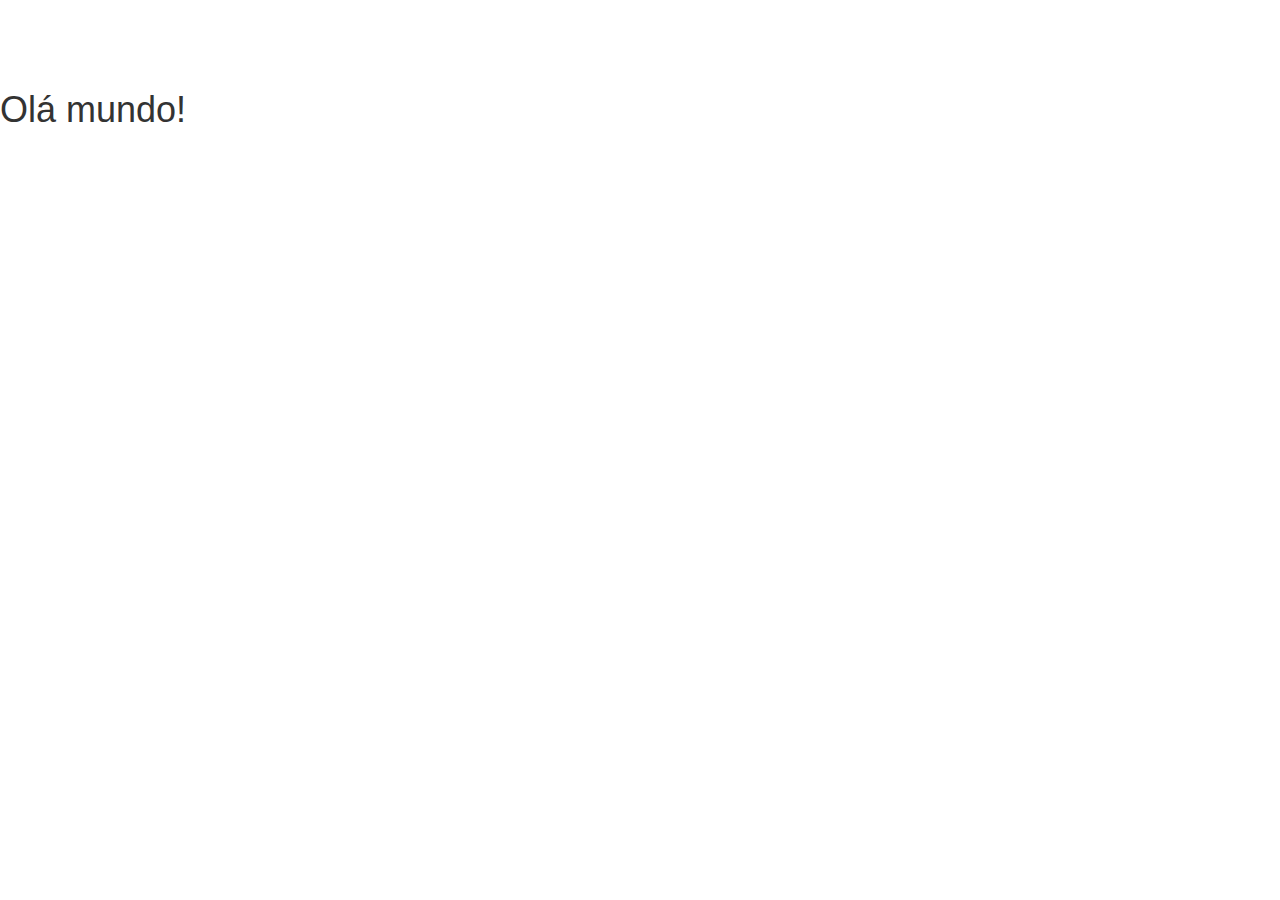
<file: Nova pasta/Bootstrap3/aula01.html>
<!DOCTYPE html>
<html>
    <head>
        <title>Curso Bootstrap3 - Devmedia</title>
        
        <!-- define a viewport -->
        <meta name="viewport" content="width=device-width, initial-scale=1.0" >
        
        <!-- adicionar CSS Bootstrap -->
        <link href="css/bootstrap.min.css" rel="stylesheet" media="screen">
        
        <!-- css personalizado -->
        <link href="css/estilo.css" rel="stylesheet" media="screen">
    </head>
    <body>
        
        <h1>Olá mundo!</h1>
       
        <script src="js/jquery-1.11.1.min.js"></script>
        <script src="js/bootstrap.min.js"></script>
        <script src="js/main.js"></script>
    </body>
</html>
</file>
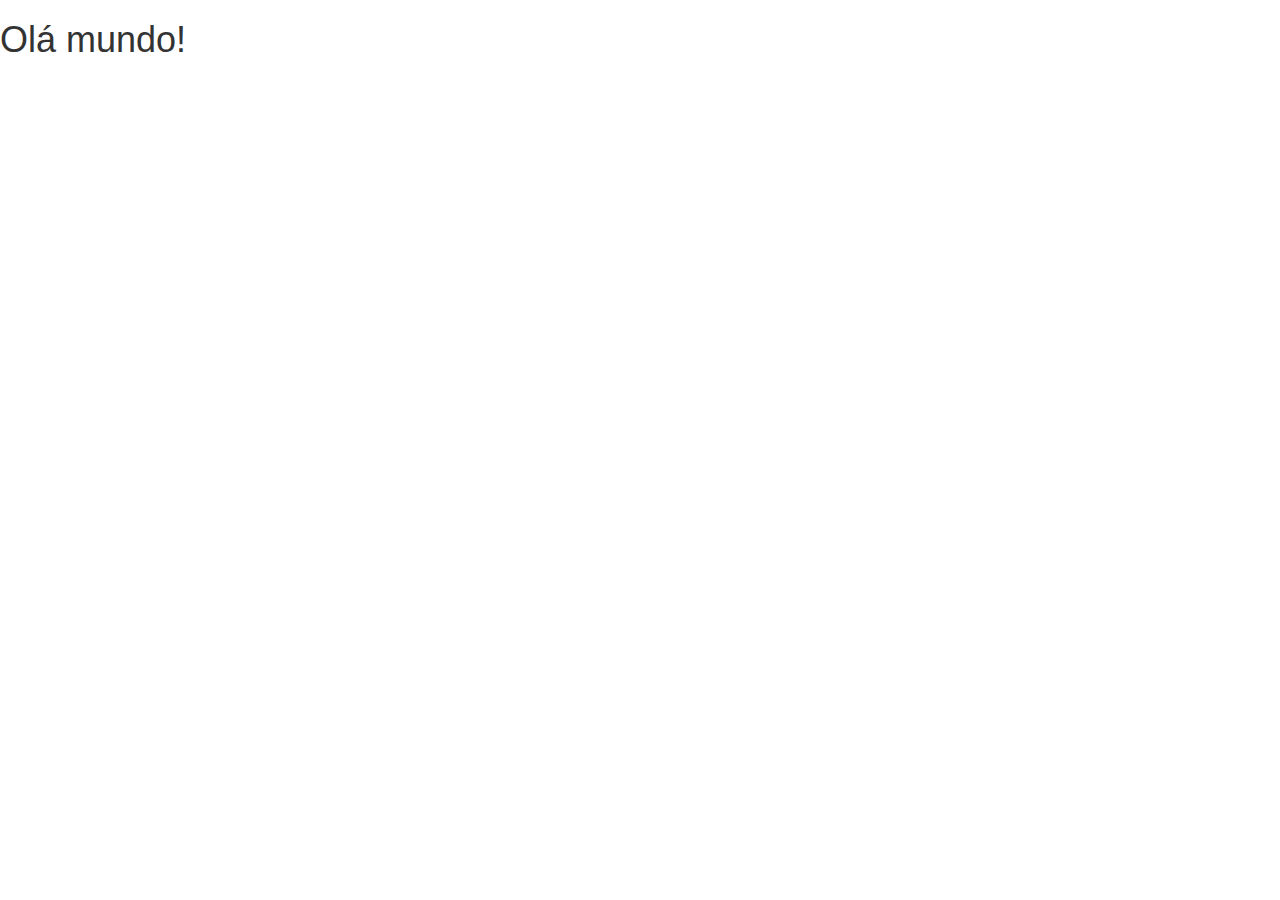
<file: Nova pasta/Bootstrap3/aula01_cdn.html>
<!DOCTYPE html>
<html>
    <head>
        <title>Curso Bootstrap3 - Devmedia</title>
        
        <!-- define a viewport -->
        <meta name="viewport" content="width=device-width, initial-scale=1.0" >
        
        <!-- adicionar CSS Bootstrap -->
        <link href="//maxcdn.bootstrapcdn.com/bootstrap/3.2.0/css/bootstrap.min.css" rel="stylesheet" media="screen">
    </head>
    <body>
        
        <h1>Olá mundo!</h1>
       
        <script src="js/jquery-1.11.1.min.js"></script>
        <script src="//maxcdn.bootstrapcdn.com/bootstrap/3.2.0/js/bootstrap.min.js"></script>
        <script src="js/main.js"></script>
    </body>
</html>
</file>
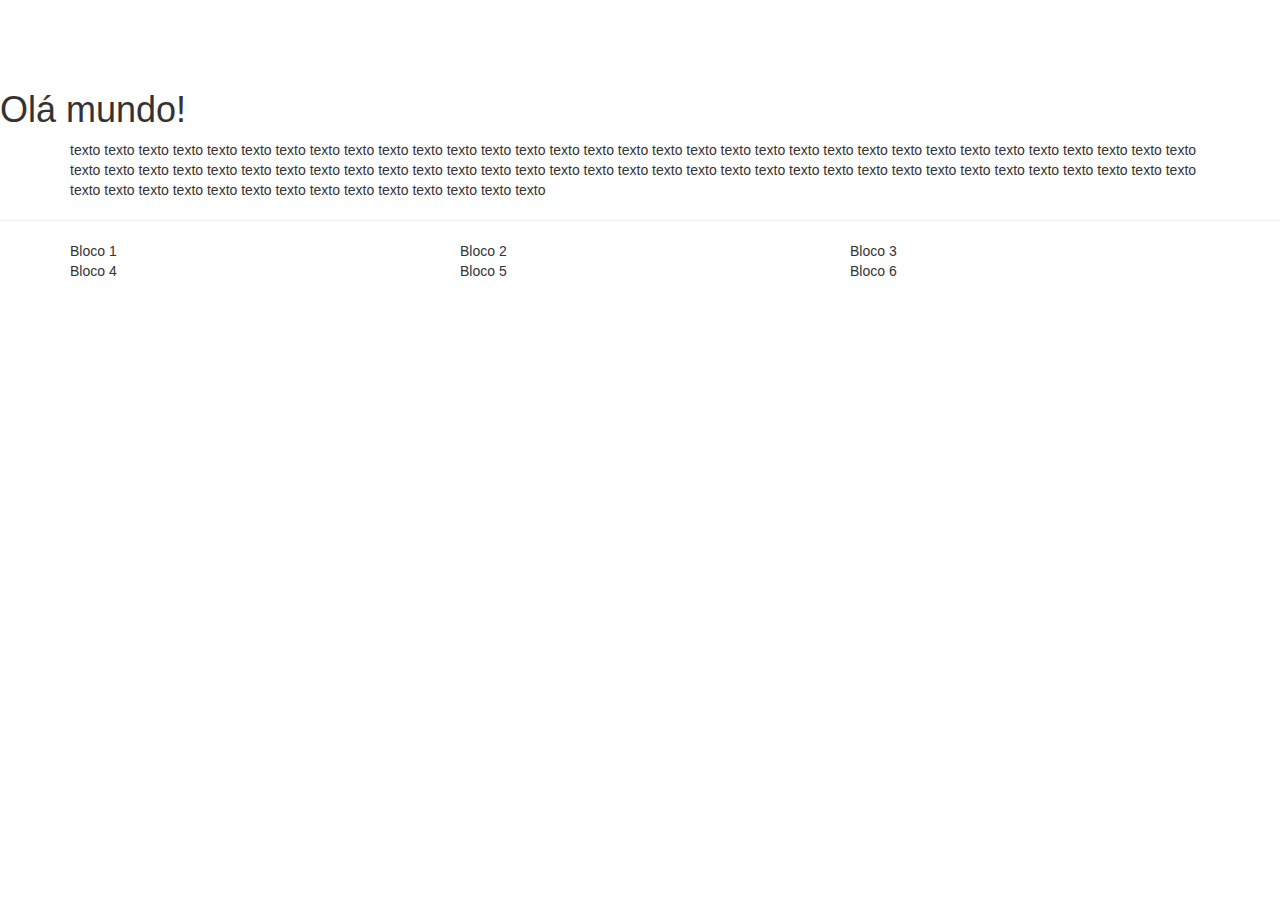
<file: Nova pasta/Bootstrap3/aula03.html>
<!DOCTYPE html>
<html>
    <head>
        <title>Curso Bootstrap3 - Devmedia</title>
        
        <!-- define a viewport -->
        <meta name="viewport" content="width=device-width, initial-scale=1.0" >
        <meta charset="utf-8">
        
        <!-- adicionar CSS Bootstrap -->
        <link href="css/bootstrap.min.css" rel="stylesheet" media="screen">
        
        <!-- css personalizado -->
        <link href="css/estilo.css" rel="stylesheet" media="screen">
    </head>
    <body>
        
        <h1>Olá mundo!</h1>
       
        <div class="container">
            
            texto texto texto texto texto texto texto texto texto texto texto texto texto texto texto texto texto texto texto texto texto texto texto texto texto texto texto texto texto texto texto texto texto texto texto texto texto texto texto texto texto texto texto texto texto texto texto texto texto texto texto texto texto texto texto texto texto texto texto texto texto texto texto texto texto texto texto texto texto texto texto texto texto texto texto texto texto texto texto texto 
            
        </div>
        
        <hr />
        
        <div class="container">
            
            <div class="row">
            
                <div class="col-xs-12 col-md-4 col-lg-4">Bloco 1</div>
                <div class="col-xs-12 col-md-4 col-lg-4">Bloco 2</div>
                <div class="col-xs-12 col-md-4 col-lg-4">Bloco 3</div>
            
            </div>
            
            <div class="row">
            
                <div class="col-xs-4 col-md-4 col-lg-4">Bloco 4</div>
                <div class="col-xs-4 col-md-4 col-lg-4">Bloco 5</div>
                <div class="col-xs-4 col-md-4 col-lg-4">Bloco 6</div>
            
            </div>
            
        </div>
        
        <script src="js/jquery-1.11.1.min.js"></script>
        <script src="js/bootstrap.min.js"></script>
        <script src="js/main.js"></script>
    </body>
</html>
</file>
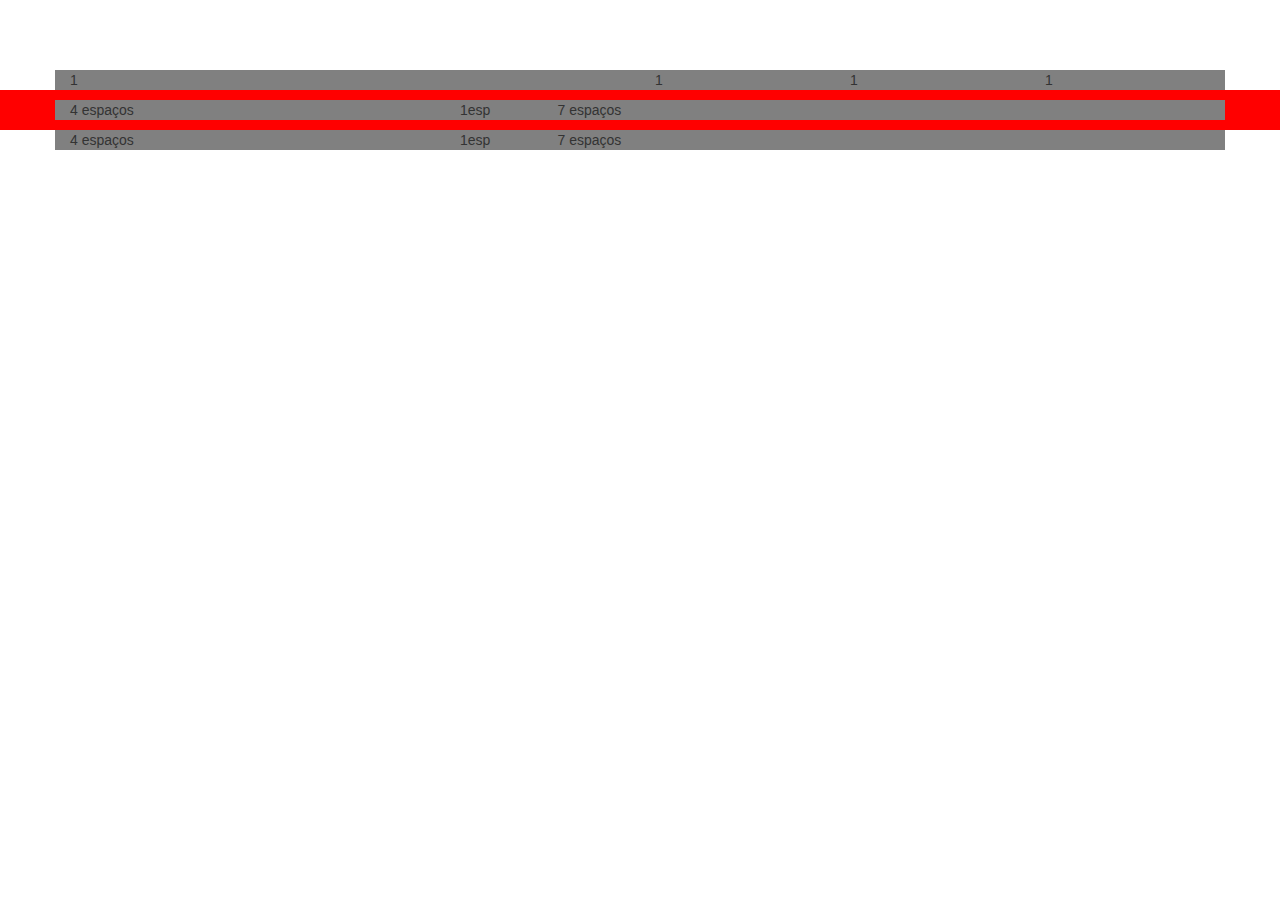
<file: Nova pasta/Bootstrap3/aula04.html>
<!DOCTYPE html>
<html>
    <head>
        <title>Curso Bootstrap3 - Devmedia</title>
        
        <!-- define a viewport -->
        <meta name="viewport" content="width=device-width, initial-scale=1.0" >
        <meta charset="utf-8">
        
        <!-- adicionar CSS Bootstrap -->
        <link href="css/bootstrap.min.css" rel="stylesheet" media="screen">
        
        <!-- css personalizado -->
        <link href="css/estilo.css" rel="stylesheet" media="screen">
    </head>
    <body>
        
        <div class="container">
            <div class="row">
                <div class="col-md-6 linhaCinza">1</div>
                <div class="col-md-2 linhaCinza">1</div>
                <div class="col-md-2 linhaCinza">1</div>
                <div class="col-md-2 linhaCinza">1</div>
            </div>
        </div>
        
        <div class="linhaPersonalizada">
            <div class="container">
                <div class="row">
                    <div class="col-md-4 linhaCinza">4 espaços</div>
                    <div class="col-md-1 linhaCinza">1esp</div>
                    <div class="col-md-7 linhaCinza">7 espaços</div>
                </div>
            </div>
        </div>

        <div class="container">
            <div class="row">
                <div class="col-md-4 linhaCinza">4 espaços</div>
                <div class="col-md-1 linhaCinza">1esp</div>
                <div class="col-md-7 linhaCinza">7 espaços</div>
            </div>
        </div>
        
        <script src="js/jquery-1.11.1.min.js"></script>
        <script src="js/bootstrap.min.js"></script>
        <script src="js/main.js"></script>
    </body>
</html>
</file>
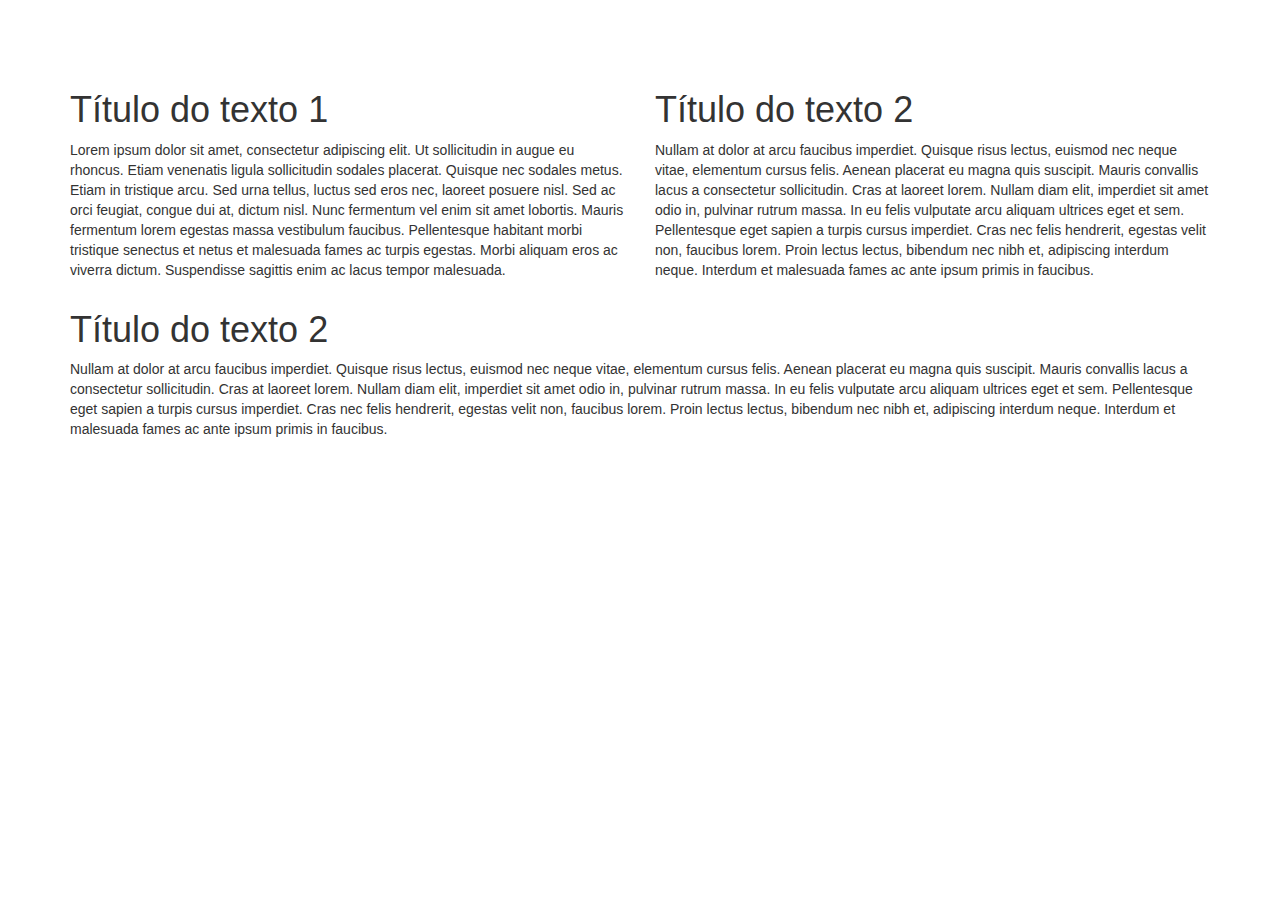
<file: Nova pasta/Bootstrap3/aula05.html>
<!DOCTYPE html>
<html>
    <head>
        <title>Curso Bootstrap3 - Devmedia</title>
        
        <!-- define a viewport -->
        <meta name="viewport" content="width=device-width, initial-scale=1.0" >
        <meta charset="utf-8">
        
        <!-- adicionar CSS Bootstrap -->
        <link href="css/bootstrap.min.css" rel="stylesheet" media="screen">
        
        <!-- css personalizado -->
        <link href="css/estilo.css" rel="stylesheet" media="screen">
    </head>
    <body>
        
        <div class="container">
            <div class="row">
                <div class="col-xs-12 col-sm-4 col-md-6">
                    <h1>Título do texto 1</h1>
                    <p>Lorem ipsum dolor sit amet, consectetur adipiscing elit. Ut sollicitudin in augue eu rhoncus. Etiam venenatis ligula sollicitudin sodales placerat. Quisque nec sodales metus. Etiam in tristique arcu. Sed urna tellus, luctus sed eros nec, laoreet posuere nisl. Sed ac orci feugiat, congue dui at, dictum nisl. Nunc fermentum vel enim sit amet lobortis. Mauris fermentum lorem egestas massa vestibulum faucibus. Pellentesque habitant morbi tristique senectus et netus et malesuada fames ac turpis egestas. Morbi aliquam eros ac viverra dictum. Suspendisse sagittis enim ac lacus tempor malesuada.</p>
                </div>
                
                <div class="col-xs-12 col-sm-4 col-md-6">
                    <h1>Título do texto 2</h1>
                    <p>Nullam at dolor at arcu faucibus imperdiet. Quisque risus lectus, euismod nec neque vitae, elementum cursus felis. Aenean placerat eu magna quis suscipit. Mauris convallis lacus a consectetur sollicitudin. Cras at laoreet lorem. Nullam diam elit, imperdiet sit amet odio in, pulvinar rutrum massa. In eu felis vulputate arcu aliquam ultrices eget et sem. Pellentesque eget sapien a turpis cursus imperdiet. Cras nec felis hendrerit, egestas velit non, faucibus lorem. Proin lectus lectus, bibendum nec nibh et, adipiscing interdum neque. Interdum et malesuada fames ac ante ipsum primis in faucibus. </p>
                </div>
                
                <div class="col-xs-12 col-sm-4 col-md-12">
                    <h1>Título do texto 2</h1>
                    <p>Nullam at dolor at arcu faucibus imperdiet. Quisque risus lectus, euismod nec neque vitae, elementum cursus felis. Aenean placerat eu magna quis suscipit. Mauris convallis lacus a consectetur sollicitudin. Cras at laoreet lorem. Nullam diam elit, imperdiet sit amet odio in, pulvinar rutrum massa. In eu felis vulputate arcu aliquam ultrices eget et sem. Pellentesque eget sapien a turpis cursus imperdiet. Cras nec felis hendrerit, egestas velit non, faucibus lorem. Proin lectus lectus, bibendum nec nibh et, adipiscing interdum neque. Interdum et malesuada fames ac ante ipsum primis in faucibus. </p>
                </div>
            </div>
        </div>
        
        <script src="js/jquery-1.11.1.min.js"></script>
        <script src="js/bootstrap.min.js"></script>
        <script src="js/main.js"></script>
    </body>
</html>
</file>
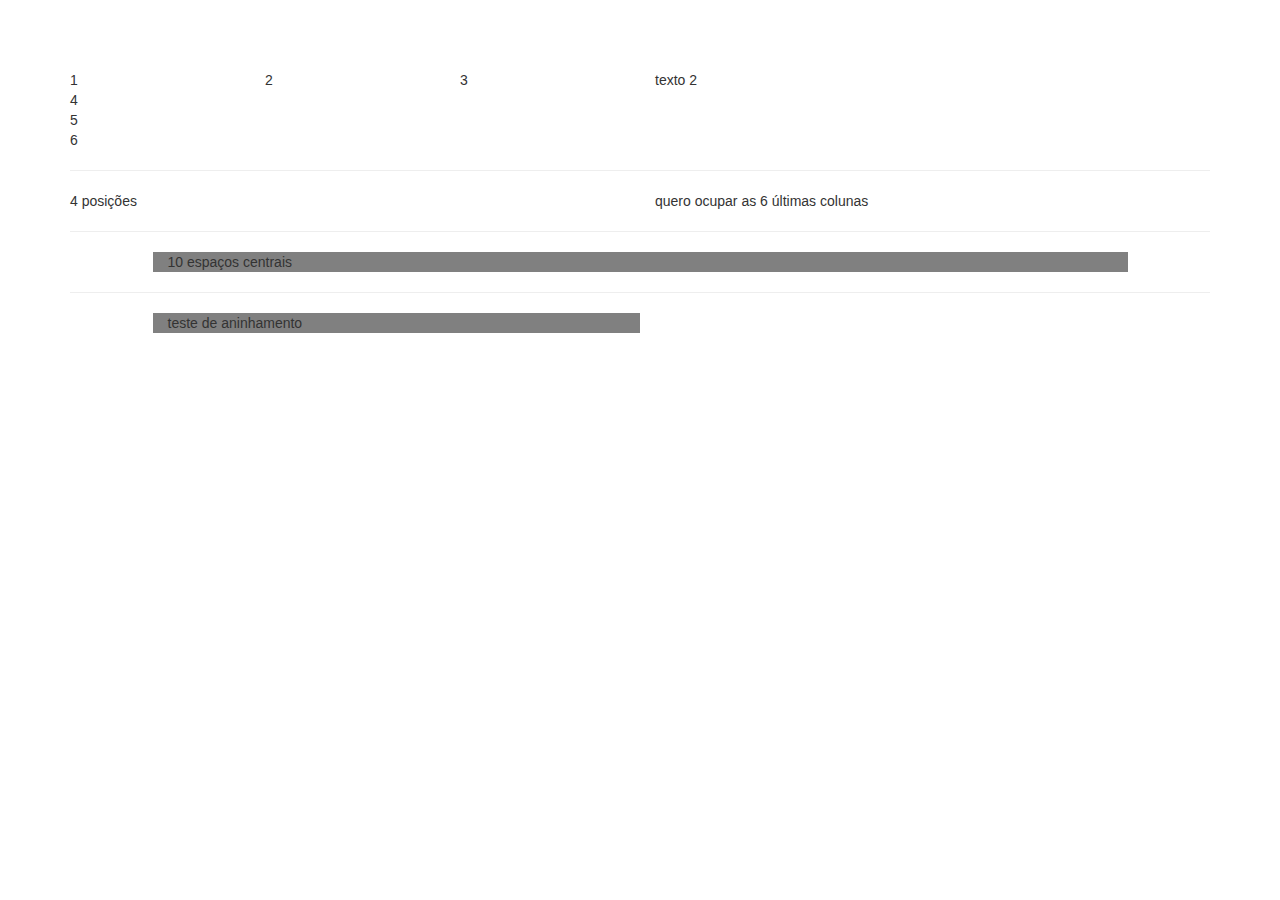
<file: Nova pasta/Bootstrap3/aula06.html>
<!DOCTYPE html>
<html>
    <head>
        <title>Curso Bootstrap3 - Devmedia</title>
        
        <!-- define a viewport -->
        <meta name="viewport" content="width=device-width, initial-scale=1.0" >
        <meta charset="utf-8">
        
        <!-- adicionar CSS Bootstrap -->
        <link href="css/bootstrap.min.css" rel="stylesheet" media="screen">
        
        <!-- css personalizado -->
        <link href="css/estilo.css" rel="stylesheet" media="screen">
    </head>
    <body>
        
        <div class="container">
            <div class="row">
                <div class="col-xs-6">
                    
                    <div class="row">
                        <div class="col-xs-4">1</div>
                        <div class="col-xs-4">2</div>
                        <div class="col-xs-4">3</div>
                    </div>
                    
                    <div class="row">
                        <div class="col-xs-4 col-sm-12">4</div>
                        <div class="col-xs-4 col-sm-12">5</div>
                        <div class="col-xs-4 col-sm-12">6</div>
                    </div>
                    
                </div>
                
                <div class="col-xs-6">
                    texto 2
                </div>
            </div>
            
            <hr />
            
            <div class="row">
                <div class="col-xs-4">
                    4 posições
                </div>
                <div class="col-xs-6 col-xs-offset-2">quero ocupar as 6 últimas colunas</div>
            </div>
            
            <hr />
            
            <div class="row">
                <div class="col-xs-10 col-xs-offset-1 linhaCinza">
                    10 espaços centrais
                </div>
            </div>
            
            <hr />
            
            <div class="row">
                <div class="col-xs-12">
                    <div class="row">
                        <div class="col-xs-12 col-md-6">
                            <div class="row">
                                <div class="col-xs-12 col-md-10 col-md-offset-2 linhaCinza">
                                    teste de aninhamento
                                </div>
                            </div>
                        </div>
                    </div>
                </div>
            </div>
            
            <div class="row"></div>
        </div>
        
        <script src="js/jquery-1.11.1.min.js"></script>
        <script src="js/bootstrap.min.js"></script>
        <script src="js/main.js"></script>
    </body>
</html>
</file>
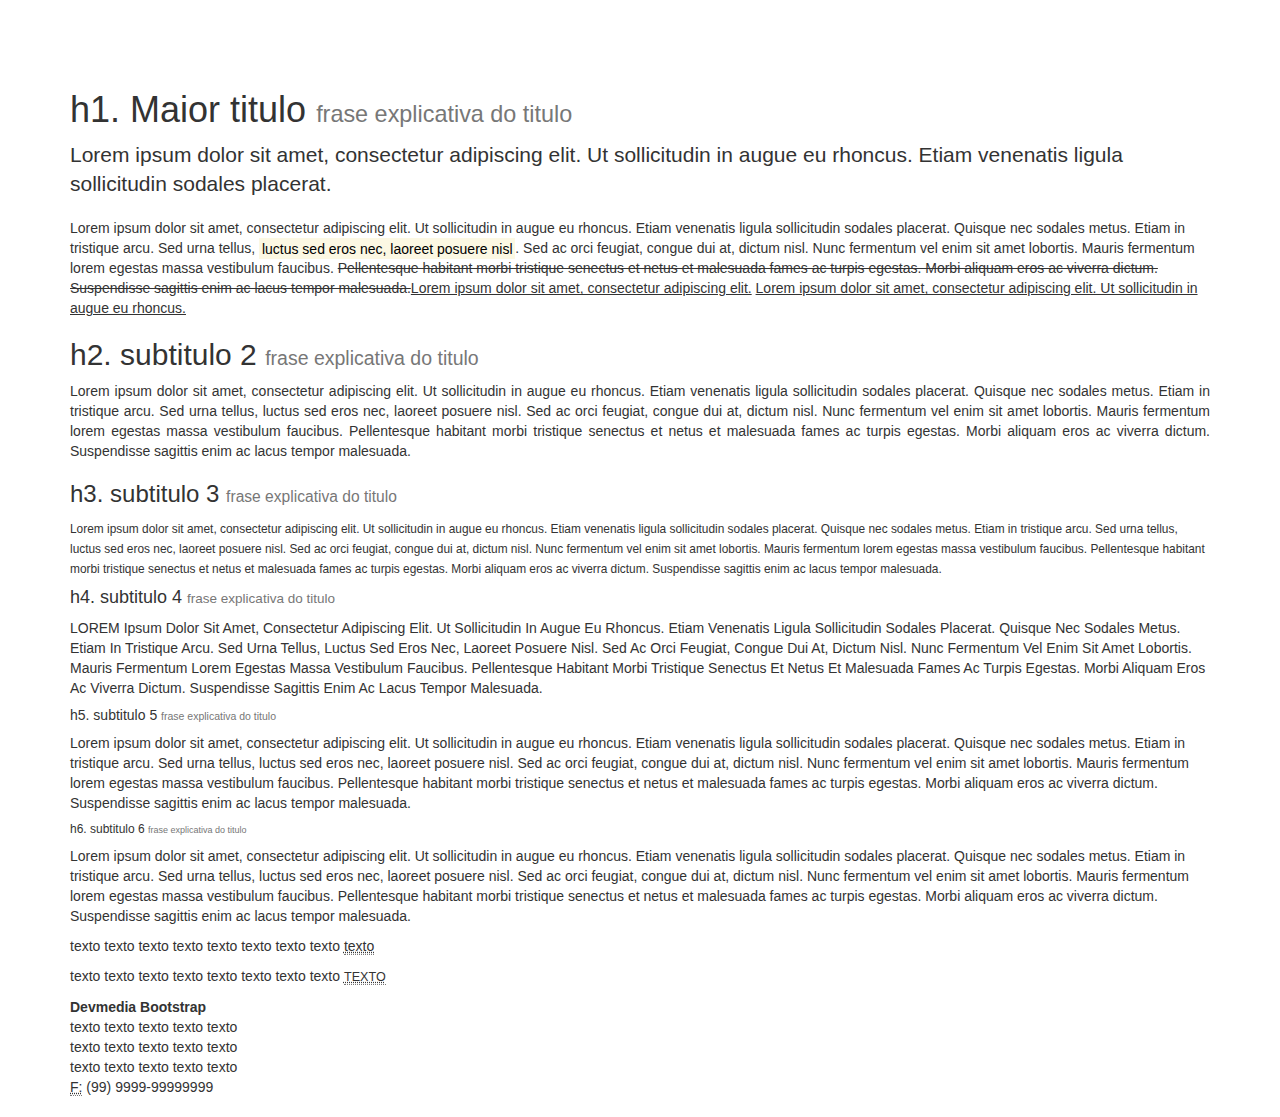
<file: Nova pasta/Bootstrap3/aula07.html>
<!DOCTYPE html>
<html>
    <head>
        <title>Curso Bootstrap3 - Devmedia</title>
        
        <!-- define a viewport -->
        <meta name="viewport" content="width=device-width, initial-scale=1.0" >
        <meta charset="utf-8">
        
        <!-- adicionar CSS Bootstrap -->
        <link href="css/bootstrap.min.css" rel="stylesheet" media="screen">
        
        <!-- css personalizado -->
        <link href="css/estilo.css" rel="stylesheet" media="screen">
    </head>
    <body>
        <div class="container">
            <div class="row">
                <div class="col-xs-12">
                    <h1>h1. Maior titulo <small>frase explicativa do titulo</small></h1>
                    
                    <p class="lead">Lorem ipsum dolor sit amet, consectetur adipiscing elit. Ut sollicitudin in augue eu rhoncus. Etiam venenatis ligula sollicitudin sodales placerat. </p>
                    
                    <p>Lorem ipsum dolor sit amet, consectetur adipiscing elit. Ut sollicitudin in augue eu rhoncus. Etiam venenatis ligula sollicitudin sodales placerat. Quisque nec sodales metus. Etiam in tristique arcu. Sed urna tellus, <mark>luctus sed eros nec, laoreet posuere nisl</mark>. Sed ac orci feugiat, congue dui at, dictum nisl. Nunc fermentum vel enim sit amet lobortis. Mauris fermentum lorem egestas massa vestibulum faucibus. <del>Pellentesque habitant morbi tristique senectus et netus et malesuada fames ac turpis egestas. Morbi aliquam eros ac viverra dictum. Suspendisse sagittis enim ac lacus tempor malesuada.</del><ins>Lorem ipsum dolor sit amet, consectetur adipiscing elit.</ins> <u>Lorem ipsum dolor sit amet, consectetur adipiscing elit. Ut sollicitudin in augue eu rhoncus.</u></p>
                    
                    <h2>h2. subtitulo 2 <small>frase explicativa do titulo</small></h2>
                    
                    <p class="text-justify">Lorem ipsum dolor sit amet, consectetur adipiscing elit. Ut sollicitudin in augue eu rhoncus. Etiam venenatis ligula sollicitudin sodales placerat. Quisque nec sodales metus. Etiam in tristique arcu. Sed urna tellus, luctus sed eros nec, laoreet posuere nisl. Sed ac orci feugiat, congue dui at, dictum nisl. Nunc fermentum vel enim sit amet lobortis. Mauris fermentum lorem egestas massa vestibulum faucibus. Pellentesque habitant morbi tristique senectus et netus et malesuada fames ac turpis egestas. Morbi aliquam eros ac viverra dictum. Suspendisse sagittis enim ac lacus tempor malesuada.</p>
                    
                    <h3>h3. subtitulo 3 <small>frase explicativa do titulo</small></h3>
                    
                    <p><small>Lorem ipsum dolor sit amet, consectetur adipiscing elit. Ut sollicitudin in augue eu rhoncus. Etiam venenatis ligula sollicitudin sodales placerat. Quisque nec sodales metus. Etiam in tristique arcu. Sed urna tellus, luctus sed eros nec, laoreet posuere nisl. Sed ac orci feugiat, congue dui at, dictum nisl. Nunc fermentum vel enim sit amet lobortis. Mauris fermentum lorem egestas massa vestibulum faucibus. Pellentesque habitant morbi tristique senectus et netus et malesuada fames ac turpis egestas. Morbi aliquam eros ac viverra dictum. Suspendisse sagittis enim ac lacus tempor malesuada.</small></p>
                    
                    <h4>h4. subtitulo 4 <small>frase explicativa do titulo</small></h4>
                    
                    <p class="text-capitalize">LOREM ipsum dolor sit amet, consectetur adipiscing elit. Ut sollicitudin in augue eu rhoncus. Etiam venenatis ligula sollicitudin sodales placerat. Quisque nec sodales metus. Etiam in tristique arcu. Sed urna tellus, luctus sed eros nec, laoreet posuere nisl. Sed ac orci feugiat, congue dui at, dictum nisl. Nunc fermentum vel enim sit amet lobortis. Mauris fermentum lorem egestas massa vestibulum faucibus. Pellentesque habitant morbi tristique senectus et netus et malesuada fames ac turpis egestas. Morbi aliquam eros ac viverra dictum. Suspendisse sagittis enim ac lacus tempor malesuada.</p>
                    
                    <h5>h5. subtitulo 5 <small>frase explicativa do titulo</small></h5>
                    
                    <p>Lorem ipsum dolor sit amet, consectetur adipiscing elit. Ut sollicitudin in augue eu rhoncus. Etiam venenatis ligula sollicitudin sodales placerat. Quisque nec sodales metus. Etiam in tristique arcu. Sed urna tellus, luctus sed eros nec, laoreet posuere nisl. Sed ac orci feugiat, congue dui at, dictum nisl. Nunc fermentum vel enim sit amet lobortis. Mauris fermentum lorem egestas massa vestibulum faucibus. Pellentesque habitant morbi tristique senectus et netus et malesuada fames ac turpis egestas. Morbi aliquam eros ac viverra dictum. Suspendisse sagittis enim ac lacus tempor malesuada.</p>
                    
                    <h6>h6. subtitulo 6 <small>frase explicativa do titulo</small></h6>
                    
                    <p>Lorem ipsum dolor sit amet, consectetur adipiscing elit. Ut sollicitudin in augue eu rhoncus. Etiam venenatis ligula sollicitudin sodales placerat. Quisque nec sodales metus. Etiam in tristique arcu. Sed urna tellus, luctus sed eros nec, laoreet posuere nisl. Sed ac orci feugiat, congue dui at, dictum nisl. Nunc fermentum vel enim sit amet lobortis. Mauris fermentum lorem egestas massa vestibulum faucibus. Pellentesque habitant morbi tristique senectus et netus et malesuada fames ac turpis egestas. Morbi aliquam eros ac viverra dictum. Suspendisse sagittis enim ac lacus tempor malesuada.</p>
                    
                    <p>texto texto texto texto texto texto texto texto <abbr title="Este texto foi abreviado">texto</abbr></p>
                    
                    <p>texto texto texto texto texto texto texto texto <abbr class="initialism" title="Este texto foi abreviado">texto</abbr></p>
                    
                    <address>
                        <strong>Devmedia Bootstrap</strong><br/>
                        texto texto texto texto texto <br>
                        texto texto texto texto texto <br>
                        texto texto texto texto texto <br>
                        
                        <abbr title="Telefone">F:</abbr> (99) 9999-99999999
                    </address>
                    
                    
                </div>
            </div>
        </div>
        
        
        <script src="js/jquery-1.11.1.min.js"></script>
        <script src="js/bootstrap.min.js"></script>
        <script src="js/main.js"></script>
    </body>
</html>
</file>
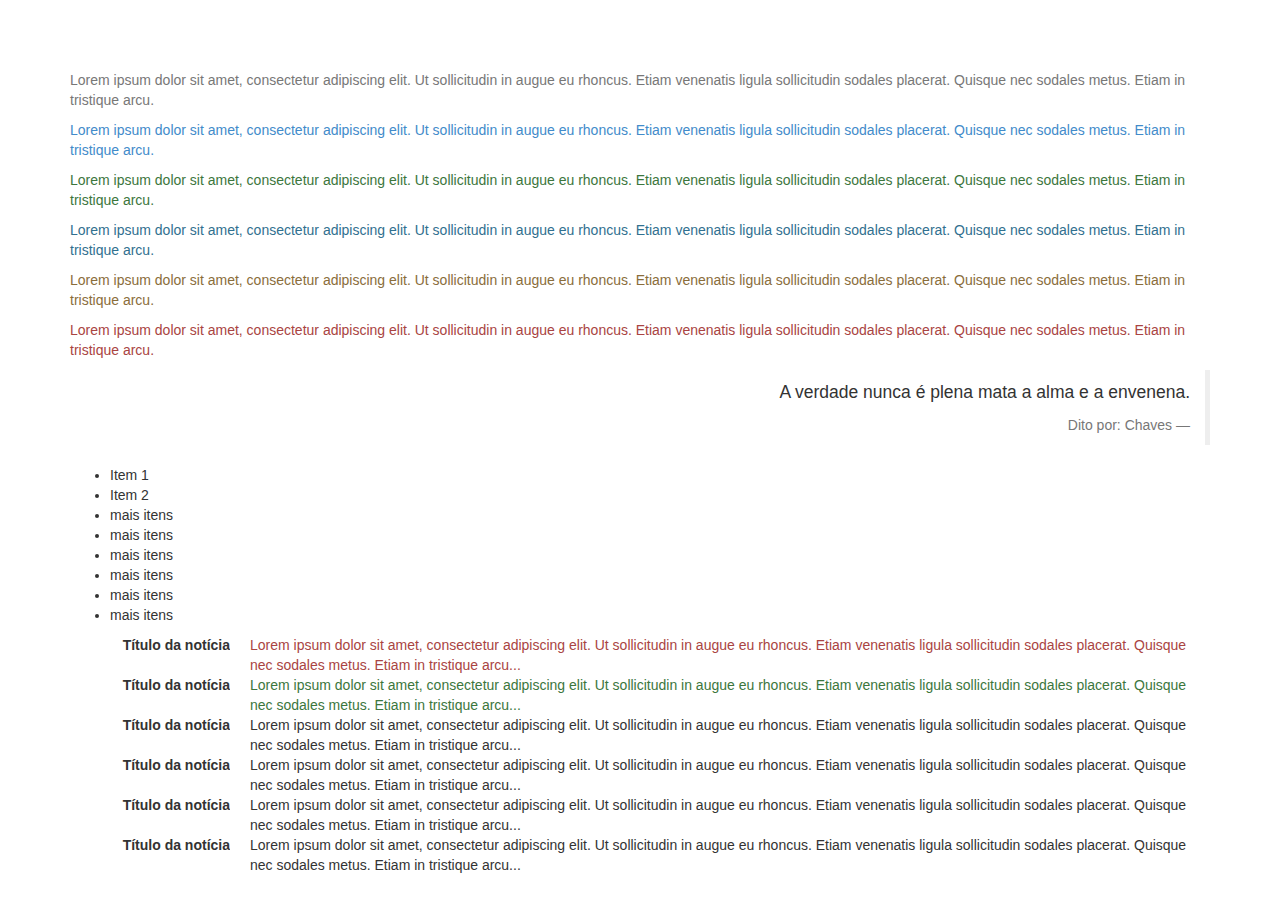
<file: Nova pasta/Bootstrap3/aula08.html>
<!DOCTYPE html>
<html>
    <head>
        <title>Curso Bootstrap3 - Devmedia</title>
        
        <!-- define a viewport -->
        <meta name="viewport" content="width=device-width, initial-scale=1.0" >
        <meta charset="utf-8">
        
        <!-- adicionar CSS Bootstrap -->
        <link href="css/bootstrap.min.css" rel="stylesheet" media="screen">
        
        <!-- css personalizado -->
        <link href="css/estilo.css" rel="stylesheet" media="screen">
    </head>
    <body>
        <div class="container">
            <div class="row">
                <div class="col-xs-12">
                    
                    <p class="text-muted">Lorem ipsum dolor sit amet, consectetur adipiscing elit. Ut sollicitudin in augue eu rhoncus. Etiam venenatis ligula sollicitudin sodales placerat. Quisque nec sodales metus. Etiam in tristique arcu.</p>
                    
                    <p class="text-primary">Lorem ipsum dolor sit amet, consectetur adipiscing elit. Ut sollicitudin in augue eu rhoncus. Etiam venenatis ligula sollicitudin sodales placerat. Quisque nec sodales metus. Etiam in tristique arcu.</p>
                    
                    <p class="text-success">Lorem ipsum dolor sit amet, consectetur adipiscing elit. Ut sollicitudin in augue eu rhoncus. Etiam venenatis ligula sollicitudin sodales placerat. Quisque nec sodales metus. Etiam in tristique arcu.</p>
                    
                    <p class="text-info">Lorem ipsum dolor sit amet, consectetur adipiscing elit. Ut sollicitudin in augue eu rhoncus. Etiam venenatis ligula sollicitudin sodales placerat. Quisque nec sodales metus. Etiam in tristique arcu.</p>
                    
                    <p class="text-warning">Lorem ipsum dolor sit amet, consectetur adipiscing elit. Ut sollicitudin in augue eu rhoncus. Etiam venenatis ligula sollicitudin sodales placerat. Quisque nec sodales metus. Etiam in tristique arcu.</p>
                    
                    <p class="text-danger">Lorem ipsum dolor sit amet, consectetur adipiscing elit. Ut sollicitudin in augue eu rhoncus. Etiam venenatis ligula sollicitudin sodales placerat. Quisque nec sodales metus. Etiam in tristique arcu.</p>
                    
                </div>
                
                <div class="col-xs-12">
                    <blockquote class="pull-right">
                        <p>A verdade nunca é plena mata a alma e a envenena.</p> 
                        <small>Dito por: <cite title="Dito no programa do Chaves">Chaves</cite></small>
                    </blockquote>
                </div>
                
                <div class="col-xs-12">
                    <ul class="">
                        <li>Item 1</li>
                        <li>Item 2</li>
                        <li>mais itens</li>
                        <li>mais itens</li>
                        <li>mais itens</li>
                        <li>mais itens</li>
                        <li>mais itens</li>
                        <li>mais itens</li>
                        
                    </ul>
                </div>
                
                <div class="col-xs-12">
                    <dl class="dl-horizontal">
                        <dt>Título da notícia</dt>
                        <dd class="text-danger">Lorem ipsum dolor sit amet, consectetur adipiscing elit. Ut sollicitudin in augue eu rhoncus. Etiam venenatis ligula sollicitudin sodales placerat. Quisque nec sodales metus. Etiam in tristique arcu...</dd>
                        <dt>Título da notícia</dt>
                        <dd class="text-success">Lorem ipsum dolor sit amet, consectetur adipiscing elit. Ut sollicitudin in augue eu rhoncus. Etiam venenatis ligula sollicitudin sodales placerat. Quisque nec sodales metus. Etiam in tristique arcu...</dd>
                        <dt>Título da notícia</dt>
                        <dd>Lorem ipsum dolor sit amet, consectetur adipiscing elit. Ut sollicitudin in augue eu rhoncus. Etiam venenatis ligula sollicitudin sodales placerat. Quisque nec sodales metus. Etiam in tristique arcu...</dd>
                        <dt>Título da notícia</dt>
                        <dd>Lorem ipsum dolor sit amet, consectetur adipiscing elit. Ut sollicitudin in augue eu rhoncus. Etiam venenatis ligula sollicitudin sodales placerat. Quisque nec sodales metus. Etiam in tristique arcu...</dd>
                        <dt>Título da notícia</dt>
                        <dd>Lorem ipsum dolor sit amet, consectetur adipiscing elit. Ut sollicitudin in augue eu rhoncus. Etiam venenatis ligula sollicitudin sodales placerat. Quisque nec sodales metus. Etiam in tristique arcu...</dd>
                        <dt>Título da notícia</dt>
                        <dd>Lorem ipsum dolor sit amet, consectetur adipiscing elit. Ut sollicitudin in augue eu rhoncus. Etiam venenatis ligula sollicitudin sodales placerat. Quisque nec sodales metus. Etiam in tristique arcu...</dd>
                    </dl>    
                </div>
                
            </div>
        </div>
        
        
        <script src="js/jquery-1.11.1.min.js"></script>
        <script src="js/bootstrap.min.js"></script>
        <script src="js/main.js"></script>
    </body>
</html>
</file>
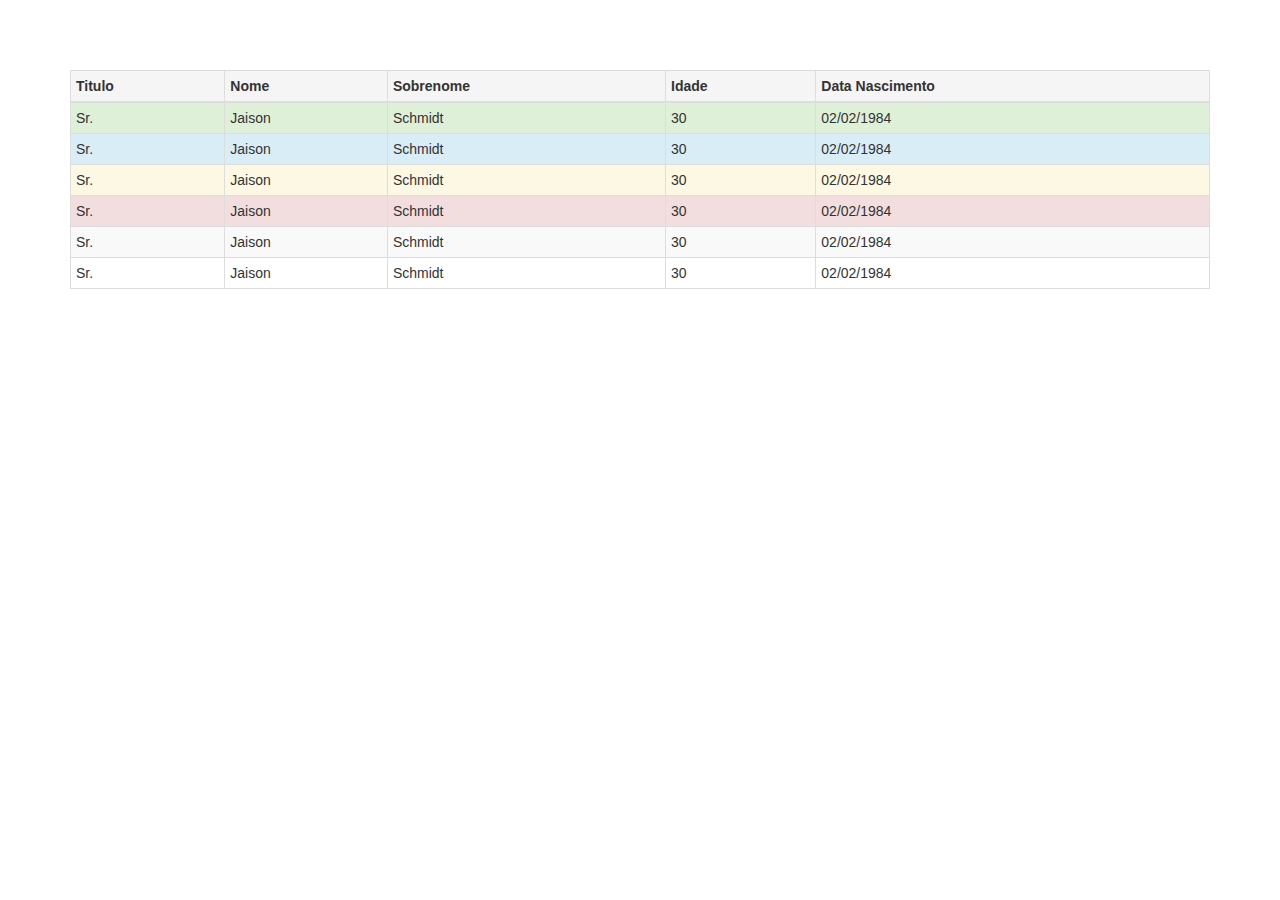
<file: Nova pasta/Bootstrap3/aula09.html>
<!DOCTYPE html>
<html>
    <head>
        <title>Curso Bootstrap3 - Devmedia</title>
        
        <!-- define a viewport -->
        <meta name="viewport" content="width=device-width, initial-scale=1.0" >
        <meta charset="utf-8">
        
        <!-- adicionar CSS Bootstrap -->
        <link href="css/bootstrap.min.css" rel="stylesheet" media="screen">
        
        <!-- css personalizado -->
        <link href="css/estilo.css" rel="stylesheet" media="screen">
    </head>
    <body>
        <div class="container">
            <div class="row">
                <div class="col-xs-12">
                     
                    <div class="table-responsive">
                        <table class="table table-bordered table-striped table-hover table-condensed">
                            <thead>
                                <tr class="active">
                                    <th>Titulo</th>
                                    <th>Nome</th>
                                    <th>Sobrenome</th>
                                    <th>Idade</th>
                                    <th>Data Nascimento</th>
                                </tr>
                            </thead>
                            <tbody>
                                <tr class="success">
                                    <td>Sr.</td>
                                    <td>Jaison</td>
                                    <td>Schmidt</td>
                                    <td>30</td>
                                    <td>02/02/1984</td>
                                </tr>
                                <tr class="info">
                                    <td>Sr.</td>
                                    <td>Jaison</td>
                                    <td>Schmidt</td>
                                    <td>30</td>
                                    <td>02/02/1984</td>
                                </tr>
                                <tr class="warning">
                                    <td>Sr.</td>
                                    <td>Jaison</td>
                                    <td>Schmidt</td>
                                    <td>30</td>
                                    <td>02/02/1984</td>
                                </tr>
                                <tr class="danger">
                                    <td>Sr.</td>
                                    <td>Jaison</td>
                                    <td>Schmidt</td>
                                    <td>30</td>
                                    <td>02/02/1984</td>
                                </tr>
                                <tr>
                                    <td>Sr.</td>
                                    <td>Jaison</td>
                                    <td>Schmidt</td>
                                    <td>30</td>
                                    <td>02/02/1984</td>
                                </tr>
                                <tr>
                                    <td>Sr.</td>
                                    <td>Jaison</td>
                                    <td>Schmidt</td>
                                    <td>30</td>
                                    <td>02/02/1984</td>
                                </tr>
                            </tbody>
                        </table>
                    </div>
                </div>
            </div>
        </div>
        
        
        <script src="js/jquery-1.11.1.min.js"></script>
        <script src="js/bootstrap.min.js"></script>
        <script src="js/main.js"></script>
    </body>
</html>
</file>
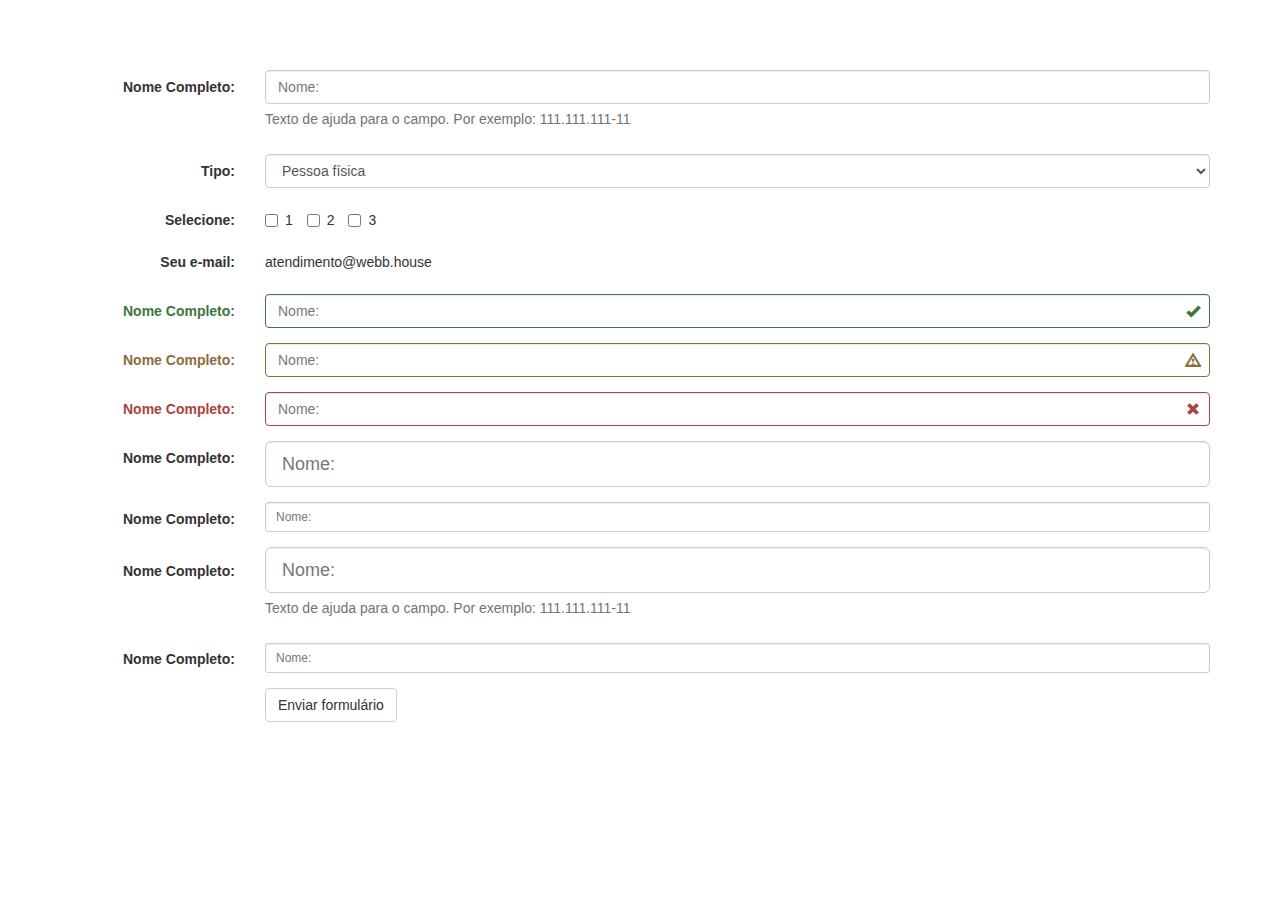
<file: Nova pasta/Bootstrap3/aula10.html>
<!DOCTYPE html>
<html>
    <head>
        <title>Curso Bootstrap3 - Devmedia</title>
        
        <!-- define a viewport -->
        <meta name="viewport" content="width=device-width, initial-scale=1.0" >
        <meta charset="utf-8">
        
        <!-- adicionar CSS Bootstrap -->
        <link href="css/bootstrap.min.css" rel="stylesheet" media="screen">
        
        <!-- css personalizado -->
        <link href="css/estilo.css" rel="stylesheet" media="screen">
    </head>
    <body>
        <div class="container">
            <div class="row">
                <div class="col-xs-12">
                    
                    <form class="form-horizontal">
                        
                        <div class="form-group">
                            <label for="nome" class="col-xs-2 control-label">Nome Completo:</label>
                            <div class="col-xs-10">
                                <input type="text" class="form-control" id="nome" placeholder="Nome:" />
                                <span class="help-block">Texto de ajuda para o campo. Por exemplo: 111.111.111-11</span>
                            </div>
                            
                        </div>
                        
                        <div class="form-group">
                            <label for="tipo" class="col-xs-2 control-label">Tipo:</label>
                            <div class="col-xs-10">
                                <select class="form-control">
                                    <option>Pessoa física</option>
                                    <option>Pessoa jurídica</option>
                                </select>
                            </div>
                        </div>
                        
                        <div class="form-group">
                            <label for="tipo" class="col-xs-2 control-label">Selecione:</label>
                            <div class="col-xs-10">
                                <label class="checkbox-inline">
                                    <input type="checkbox" id="id1" value="1"> 1
                                </label>
                                <label class="checkbox-inline">
                                    <input type="checkbox" id="id2" value="1"> 2
                                </label>
                                <label class="checkbox-inline">
                                    <input type="checkbox" id="id3" value="1"> 3
                                </label>
                            </div>
                        </div>
                        
                        <div class="form-group">
                            <label class="col-xs-2 control-label">Seu e-mail:</label>
                            <div class="col-xs-10">
                                <p class="form-control-static">atendimento@webb.house</p>
                            </div>
                        </div>
                        
                        
                        <div class="form-group has-success has-feedback">
                            <label for="nome" class="col-xs-2 control-label">Nome Completo:</label>
                            <div class="col-xs-10">
                                <input type="text" class="form-control" id="nome" placeholder="Nome:" />
                                <span class="glyphicon glyphicon-ok form-control-feedback"></span>
                            </div>
                            
                        </div>
                        
                        <div class="form-group has-warning has-feedback">
                            <label for="nome" class="col-xs-2 control-label">Nome Completo:</label>
                            <div class="col-xs-10">
                                <input type="text" class="form-control" id="nome" placeholder="Nome:" />
                                <span class="glyphicon glyphicon-warning-sign form-control-feedback"></span>
                            </div>
                            
                        </div>
                        
                        <div class="form-group has-error has-feedback">
                            <label for="nome" class="col-xs-2 control-label">Nome Completo:</label>
                            <div class="col-xs-10">
                                <input type="text" class="form-control" id="nome" placeholder="Nome:" />
                                <span class="glyphicon glyphicon-remove form-control-feedback"></span>
                            </div>
                            
                        </div>
                        
                        
                        <div class="form-group">
                            <label for="nome" class="col-xs-2 control-label">Nome Completo:</label>
                            <div class="col-xs-10">
                                <input type="text" class="form-control input-lg" id="nome" placeholder="Nome:" />
                            </div>
                            
                        </div>
                        
                        <div class="form-group">
                            <label for="nome" class="col-xs-2 control-label">Nome Completo:</label>
                            <div class="col-xs-10">
                                <input type="text" class="form-control input-sm" id="nome" placeholder="Nome:" />
                            </div>
                            
                        </div>
                        
                        <div class="form-group form-group-lg">
                            <label for="nome" class="col-xs-2 control-label">Nome Completo:</label>
                            <div class="col-xs-10">
                                <input type="text" class="form-control" id="nome" placeholder="Nome:" />
                                <span class="help-block">Texto de ajuda para o campo. Por exemplo: 111.111.111-11</span>
                            </div>
                            
                        </div>
                        
                        <div class="form-group form-group-sm">
                            <label for="nome" class="col-xs-2 control-label">Nome Completo:</label>
                            <div class="col-xs-10">
                                <input type="text" class="form-control" id="nome" placeholder="Nome:" />
                            </div>
                            
                        </div>
                        
                        
                        <div class="form-group">
                            <div class="col-xs-offset-2 col-xs-10">
                                <button type="submit" class="btn btn-default">Enviar formulário</button>
                            </div>
                        </div>
                    </form>
                    
                </div>
            </div>
        </div>
        
        
        <script src="js/jquery-1.11.1.min.js"></script>
        <script src="js/bootstrap.min.js"></script>
        <script src="js/main.js"></script>
    </body>
</html>
</file>
<file: Nova pasta/Bootstrap3/css/estilo.css>
/* css personalizado */

body {
    padding-top: 70px;   
}

.linhaCinza {
    background: gray;   
}

.linhaPersonalizada {
    background: red;
    padding-top: 10px;
    padding-bottom: 10px;
}

.bg-color-padding p {
    padding: 15px;   
}
</file>
